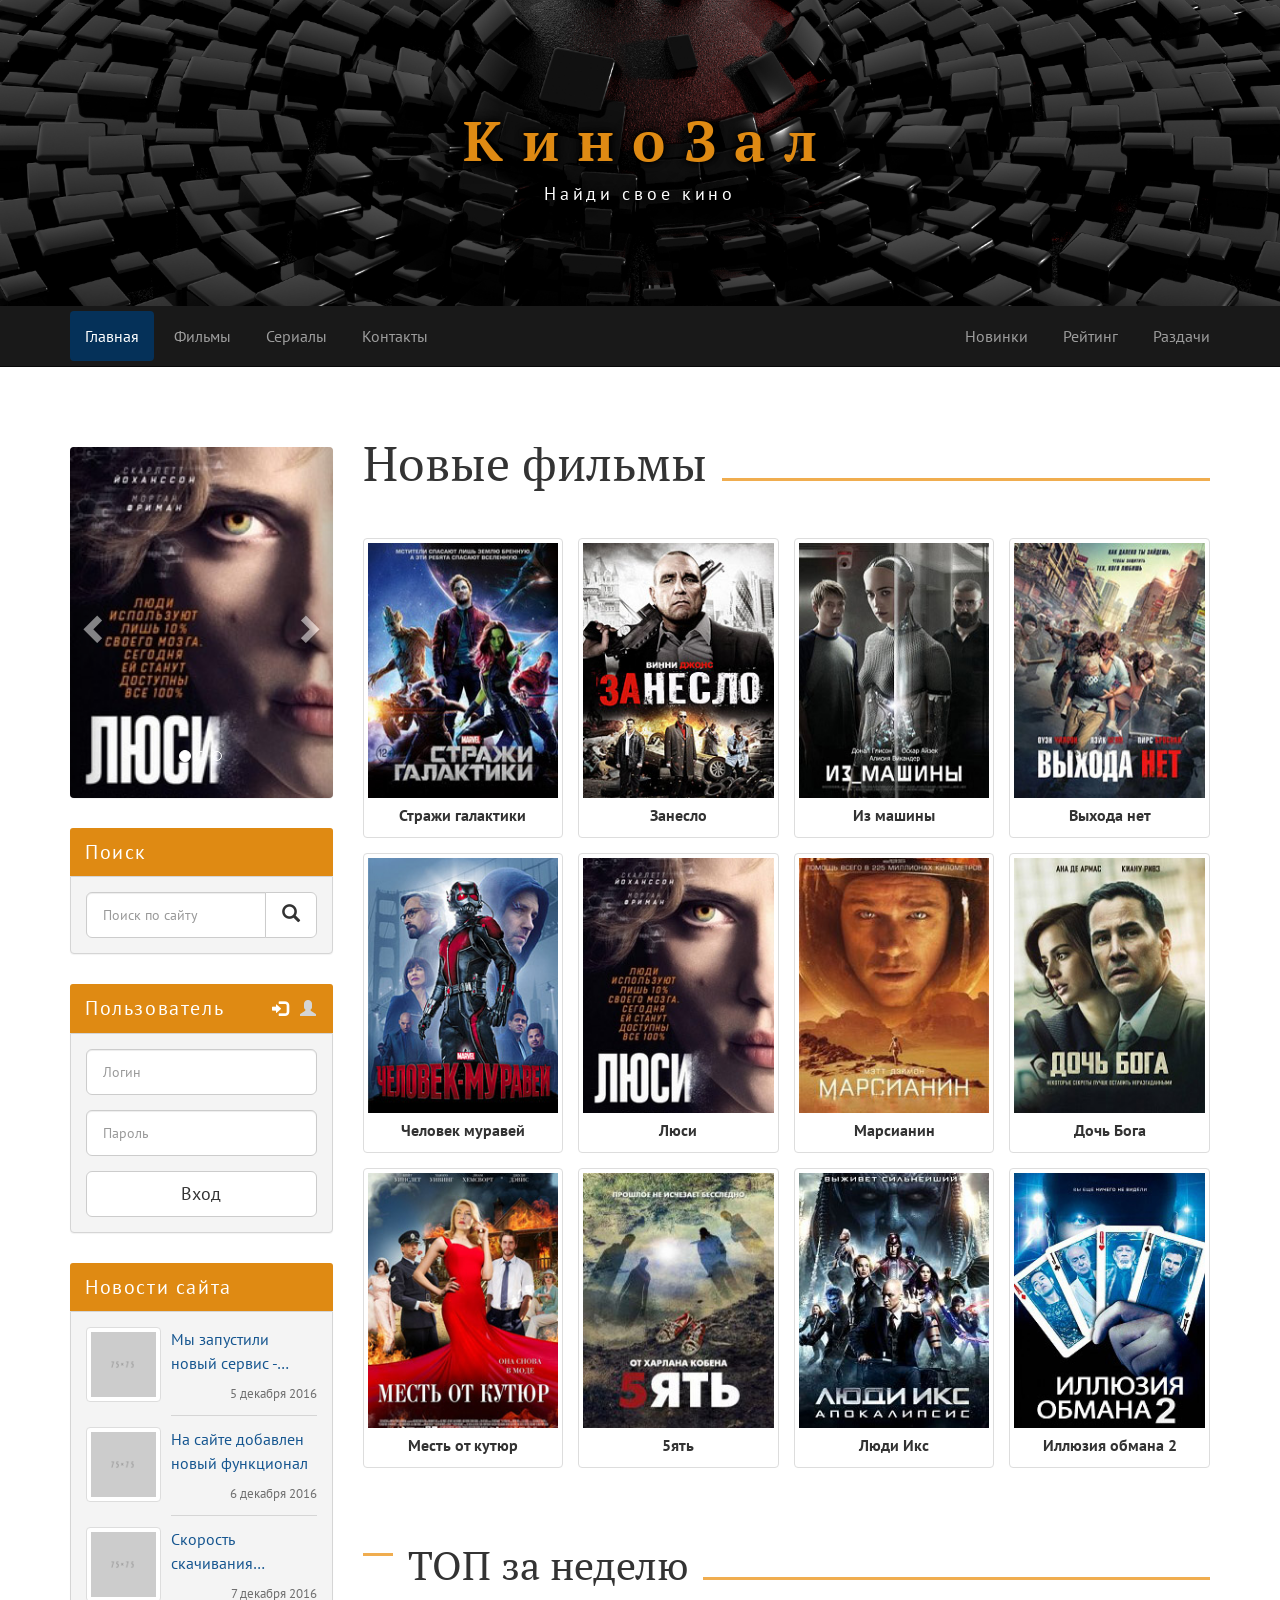
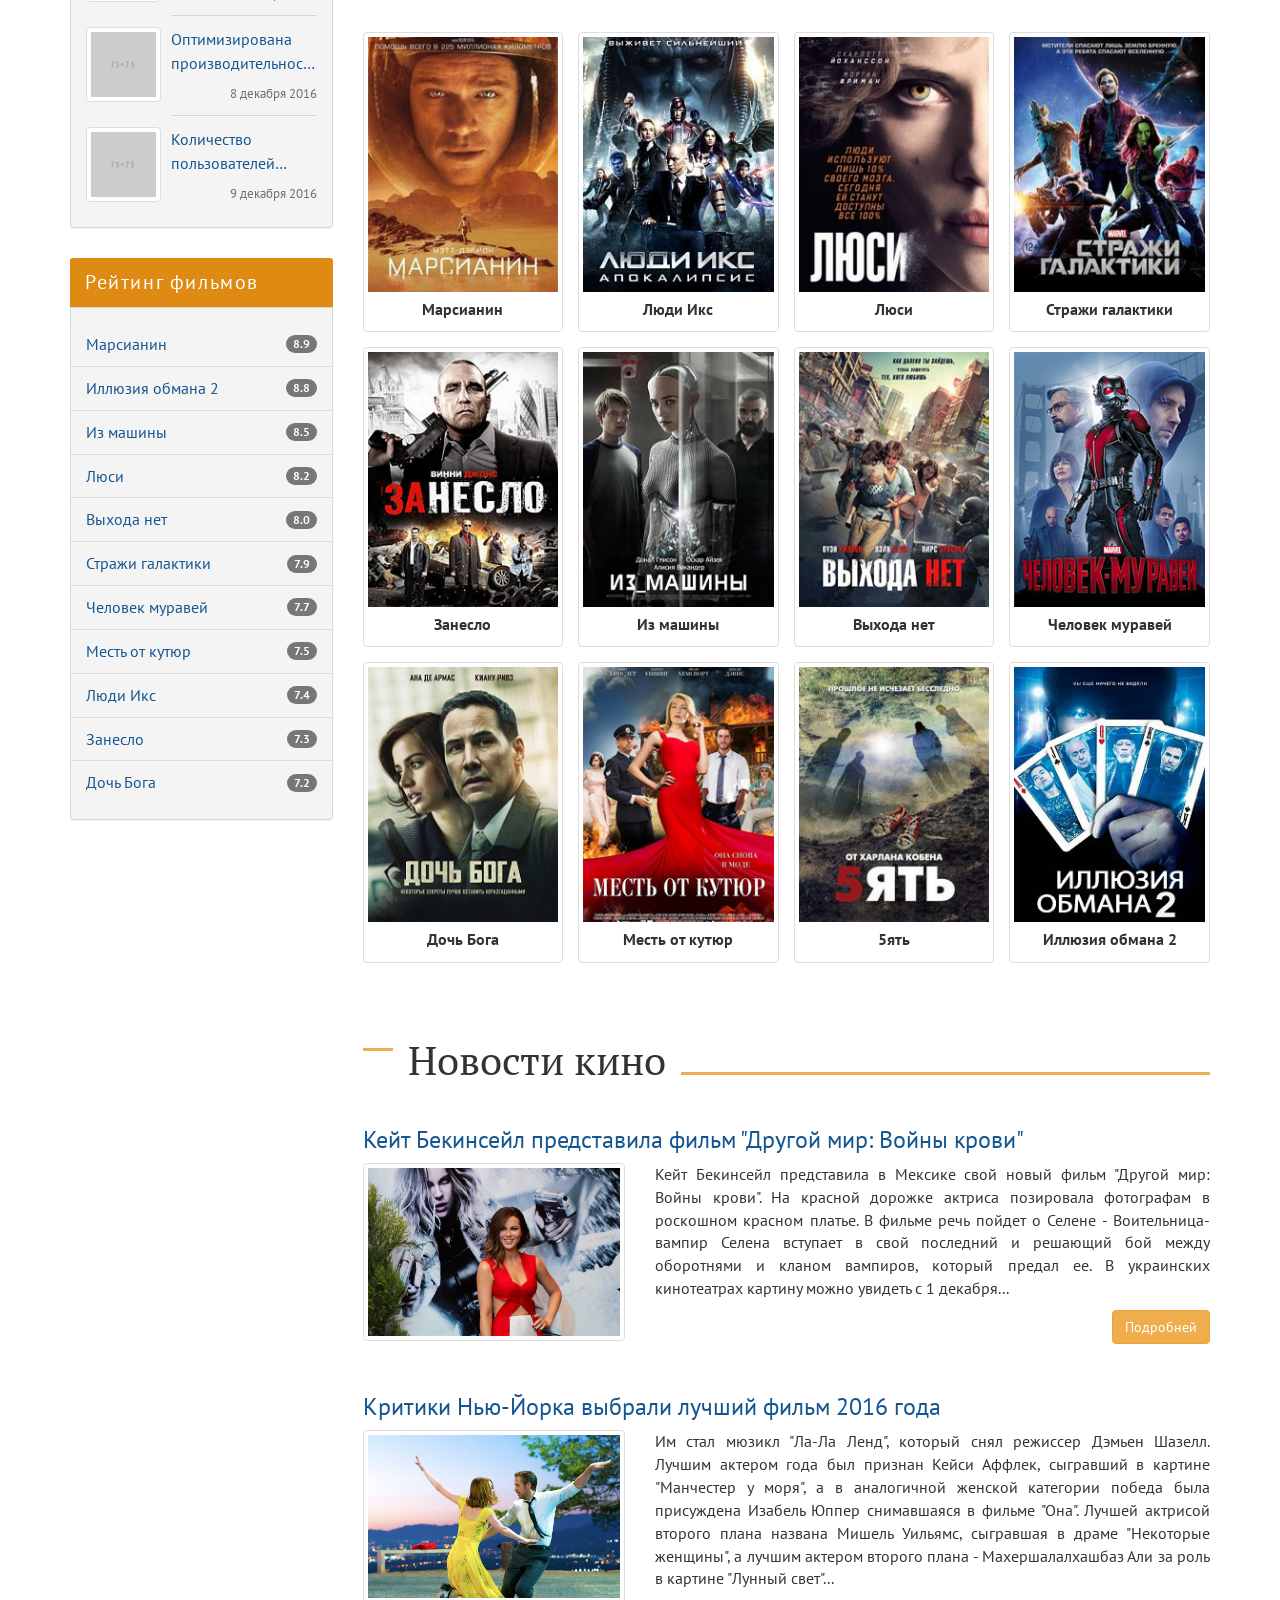
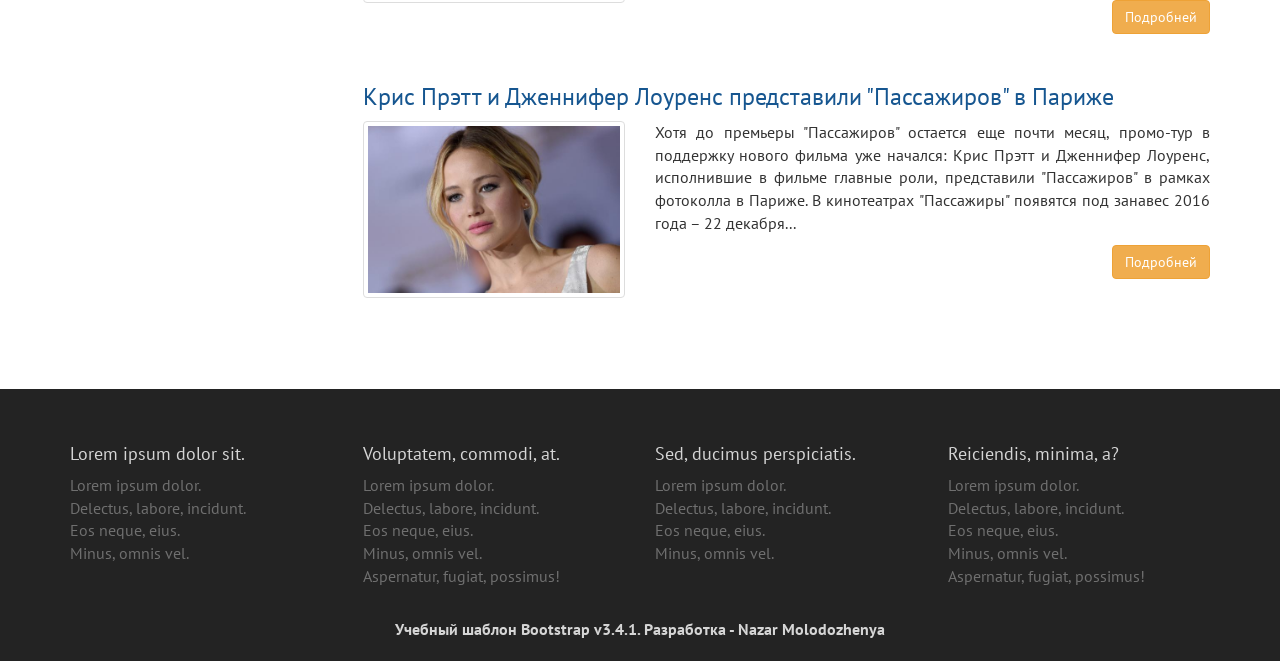
<file: index.html>
<!DOCTYPE html>

<html lang="ru">

<head>
    <meta charset="UTF-8">
    <meta name="viewport" content="width=device-width, initial-scale=1.0, minimum-scale=1.0">
    <meta http-equiv="X-UA-Compatible" content="ie=edge">
    <title>КиноЗал</title>
    <link href="libs/bootstrap/dist/css/bootstrap.min.css" rel="stylesheet">
    <link href="https://fonts.googleapis.com/css2?family=PT+Sans:wght@400;700&family=PT+Serif:wght@400;700&display=swap"
        rel="stylesheet">
    <link href="assets/css/style.css" rel="stylesheet">
    <link rel="icon" href="assets/img/favicon.png" type="image/x-icon">
    <!--[if lt IE 9]-->
    <script src="https://oss.maxcdn.com/html5shiv/3.7.3/html5shiv.min.js"></script>
    <script src="https://oss.maxcdn.com/respond/1.4.2/respond.min.js"></script>
    <!--[endif]-->
</head>

<body>

    <header class="header">
        <div class="header-logo">
            <div class="container">
                <strong class="header-logo__title">КиноЗал</strong>
                <span class="header-logo__description">Найди свое кино</span>
            </div>
        </div>
        <div class="header-menu">
            <nav class="navbar navbar-inverse navbar-static-top">
                <div class="container">
                    <div class="navbar-header">
                        <button type="button" class="navbar-toggle collapsed" data-toggle="collapse"
                            data-target="#navbar-top" aria-expanded="false">
                            <span class="sr-only">Toggle navigation</span>
                            <span class="icon-bar"></span>
                            <span class="icon-bar"></span>
                            <span class="icon-bar"></span>
                        </button>
                    </div>

                    <div class="collapse navbar-collapse" id="navbar-top">
                        <ul class="nav navbar-nav navbar-left">
                            <li class="active"><a href="index.html">Главная</a></li>
                            <li><a href="page.html">Фильмы</a></li>
                            <li><a href="#">Сериалы</a></li>
                            <li><a href="#">Контакты</a></li>
                        </ul>

                        <ul class="nav navbar-nav navbar-right">
                            <li><a href="#">Новинки</a></li>
                            <li><a href="#">Рейтинг</a></li>
                            <li><a href="#">Раздачи</a></li>
                        </ul>
                    </div>

                </div>
            </nav>
        </div>
    </header>

    <div class="container">
        <div class="row">

            <main class="main col-lg-9 col-lg-push-3 col-md-8 col-md-push-4">

                <section class="site-search panel panel-info visible-sm visible-xs">
                    <div class="panel-heading">Поиск</div>
                    <div class="panel-body">
                        <form action="search">
                            <div class="input-group input-group-lg">
                                <input type="search" class="form-control" placeholder="Поиск по сайту">
                                <span class="input-group-btn">
                                    <button class="btn btn-default">
                                        <span class="glyphicon glyphicon-search"></span>
                                    </button>
                                </span>
                            </div>
                        </form>
                    </div>
                </section>

                <section class="user-login panel panel-info visible-sm visible-xs">
                    <div class="panel-heading">Пользователь</div>
                    <div class="panel-body">
                        <ul class="user-login__tabs nav nav-tabs" role="tablist">
                            <li role="presentation" class="active">
                                <a href="#user-login-main" aria-controls="user-login-main" role="tab" data-toggle="tab">
                                    <span class="glyphicon glyphicon-log-in"></span>
                                </a>
                            </li>
                            <li role="presentation">
                                <a href="#user-registration-main" aria-controls="user-registration-main" role="tab"
                                    data-toggle="tab">
                                    <span class="glyphicon glyphicon-user"></span>
                                </a>
                            </li>
                        </ul>
                        <div class="user-login__content tab-content">
                            <div role="tabpanel" class="tab-pane fade in active" id="user-login-main">
                                <form action="login">
                                    <div class="form-group">
                                        <input type="text" class="form-control input-lg" placeholder="Логин">
                                    </div>
                                    <div class="form-group">
                                        <input type="password" class="form-control input-lg" placeholder="Пароль">
                                    </div>
                                    <button class="btn btn-default btn-lg btn-block">Вход</button>
                                </form>
                            </div>
                            <div role="tabpanel" class="tab-pane fade" id="user-registration-main">
                                <form action="registration">
                                    <div class="form-group">
                                        <input type="text" class="form-control input-lg" placeholder="Логин">
                                    </div>
                                    <div class="form-group">
                                        <input type="password" class="form-control input-lg" placeholder="Пароль">
                                    </div>
                                    <div class="form-group">
                                        <input type="email" class="form-control input-lg" placeholder="Email">
                                    </div>
                                    <button class="btn btn-default btn-lg btn-block">Регистрация</button>
                                </form>
                            </div>
                        </div>
                    </div>
                </section>

                <section class="new-films">
                    <h1 class="new-films__title">Новые фильмы</h1>
                    <div class="new-films__row row">
                        <article class="new-films__item col-lg-3 col-sm-4 col-xs-6">
                            <div class="new-films__item-thumbnail thumbnail">
                                <a class="new-films__item-link" href="">
                                    <img class="new-films__item-image" src="assets/img/films/1266931.jpg" alt="...">
                                    <div class="new-films__item-caption caption">
                                        <h3 class="new-films__item-title">Стражи галактики</h3>
                                    </div>
                                </a>
                            </div>
                        </article>
                        <article class="new-films__item col-lg-3 col-sm-4 col-xs-6">
                            <div class="new-films__item-thumbnail thumbnail">
                                <a class="new-films__item-link" href="">
                                    <img class="new-films__item-image" src="assets/img/films/1289488.jpg" alt="...">
                                    <div class="new-films__item-caption caption">
                                        <h3 class="new-films__item-title">Занесло</h3>
                                    </div>
                                </a>
                            </div>
                        </article>
                        <article class="new-films__item col-lg-3 col-sm-4 col-xs-6">
                            <div class="new-films__item-thumbnail thumbnail">
                                <a class="new-films__item-link" href="">
                                    <img class="new-films__item-image" src="assets/img/films/1341151.jpg" alt="...">
                                    <div class="new-films__item-caption caption">
                                        <h3 class="new-films__item-title">Из машины</h3>
                                    </div>
                                </a>
                            </div>
                        </article>
                        <article class="new-films__item col-lg-3 col-sm-4 col-xs-6">
                            <div class="new-films__item-thumbnail thumbnail">
                                <a class="new-films__item-link" href="">
                                    <img class="new-films__item-image" src="assets/img/films/1381061.jpg" alt="...">
                                    <div class="new-films__item-caption caption">
                                        <h3 class="new-films__item-title">Выхода нет</h3>
                                    </div>
                                </a>
                            </div>
                        </article>
                        <article class="new-films__item col-lg-3 col-sm-4 col-xs-6">
                            <div class="new-films__item-thumbnail thumbnail">
                                <a class="new-films__item-link" href="">
                                    <img class="new-films__item-image" src="assets/img/films/1393263.jpg" alt="...">
                                    <div class="new-films__item-caption caption">
                                        <h3 class="new-films__item-title">Человек муравей</h3>
                                    </div>
                                </a>
                            </div>
                        </article>
                        <article class="new-films__item col-lg-3 col-sm-4 col-xs-6">
                            <div class="new-films__item-thumbnail thumbnail">
                                <a class="new-films__item-link" href="">
                                    <img class="new-films__item-image" src="assets/img/films/1263242.jpg" alt="...">
                                    <div class="new-films__item-caption caption">
                                        <h3 class="new-films__item-title">Люси</h3>
                                    </div>
                                </a>
                            </div>
                        </article>
                        <article class="new-films__item col-lg-3 col-sm-4 col-xs-6">
                            <div class="new-films__item-thumbnail thumbnail">
                                <a class="new-films__item-link" href="">
                                    <img class="new-films__item-image" src="assets/img/films/1401663.jpg" alt="...">
                                    <div class="new-films__item-caption caption">
                                        <h3 class="new-films__item-title">Марсианин</h3>
                                    </div>
                                </a>
                            </div>
                        </article>
                        <article class="new-films__item col-lg-3 col-sm-4 col-xs-6">
                            <div class="new-films__item-thumbnail thumbnail">
                                <a class="new-films__item-link" href="">
                                    <img class="new-films__item-image" src="assets/img/films/1415999.jpg" alt="...">
                                    <div class="new-films__item-caption caption">
                                        <h3 class="new-films__item-title">Дочь Бога</h3>
                                    </div>
                                </a>
                            </div>
                        </article>
                        <article class="new-films__item col-lg-3 col-sm-4 col-xs-6">
                            <div class="new-films__item-thumbnail thumbnail">
                                <a class="new-films__item-link" href="">
                                    <img class="new-films__item-image" src="assets/img/films/1423264.jpg" alt="...">
                                    <div class="new-films__item-caption caption">
                                        <h3 class="new-films__item-title">Месть от кутюр</h3>
                                    </div>
                                </a>
                            </div>
                        </article>
                        <article class="new-films__item col-lg-3 col-sm-4 col-xs-6">
                            <div class="new-films__item-thumbnail thumbnail">
                                <a class="new-films__item-link" href="">
                                    <img class="new-films__item-image" src="assets/img/films/1441076.jpg" alt="...">
                                    <div class="new-films__item-caption caption">
                                        <h3 class="new-films__item-title">5ять</h3>
                                    </div>
                                </a>
                            </div>
                        </article>
                        <article class="new-films__item col-lg-3 col-sm-4 col-xs-6">
                            <div class="new-films__item-thumbnail thumbnail">
                                <a class="new-films__item-link" href="">
                                    <img class="new-films__item-image" src="assets/img/films/1453229.jpg" alt="...">
                                    <div class="new-films__item-caption caption">
                                        <h3 class="new-films__item-title">Люди Икс</h3>
                                    </div>
                                </a>
                            </div>
                        </article>
                        <article class="new-films__item col-lg-3 col-sm-4 col-xs-6">
                            <div class="new-films__item-thumbnail thumbnail">
                                <a class="new-films__item-link" href="">
                                    <img class="new-films__item-image" src="assets/img/films/1455536.jpg" alt="...">
                                    <div class="new-films__item-caption caption">
                                        <h3 class="new-films__item-title">Иллюзия обмана 2</h3>
                                    </div>
                                </a>
                            </div>
                        </article>
                    </div>
                </section>

                <section class="top-week">
                    <h2>ТОП за неделю</h2>
                    <div class="top-week__row row">
                        <article class="top-week__item col-lg-3 col-sm-4 col-xs-6">
                            <div class="top-week__item-thumbnail thumbnail">
                                <a href="#">
                                    <img src="assets/img/films/1401663.jpg" alt="Марсианин"
                                        class="top-week__item-image">
                                    <div class="top-week__item-caption caption">
                                        <h3 class="top-week__item-title">Марсианин</h3>
                                    </div>
                                </a>
                            </div>
                        </article>
                        <article class="top-week__item col-lg-3 col-sm-4 col-xs-6">
                            <div class="top-week__item-thumbnail thumbnail">
                                <a href="#">
                                    <img src="assets/img/films/1453229.jpg" alt="Люди Икс" class="top-week__item-image">
                                    <div class="top-week__item-caption caption">
                                        <h3 class="top-week__item-title">Люди Икс</h3>
                                    </div>
                                </a>
                            </div>
                        </article>
                        <article class="top-week__item col-lg-3 col-sm-4 col-xs-6">
                            <div class="top-week__item-thumbnail thumbnail">
                                <a href="#">
                                    <img src="assets/img/films/1263242.jpg" alt="Люси" class="top-week__item-image">
                                    <div class="top-week__item-caption caption">
                                        <h3 class="top-week__item-title">Люси</h3>
                                    </div>
                                </a>
                            </div>
                        </article>
                        <article class="top-week__item col-lg-3 col-sm-4 col-xs-6">
                            <div class="top-week__item-thumbnail thumbnail">
                                <a href="#">
                                    <img src="assets/img/films/1266931.jpg" alt="Стражи галактики"
                                        class="top-week__item-image">
                                    <div class="top-week__item-caption caption">
                                        <h3 class="top-week__item-title">Стражи галактики</h3>
                                    </div>
                                </a>
                            </div>
                        </article>
                        <article class="top-week__item col-lg-3 col-sm-4 col-xs-6">
                            <div class="top-week__item-thumbnail thumbnail">
                                <a href="#">
                                    <img src="assets/img/films/1289488.jpg" alt="Занесло" class="top-week__item-image">
                                    <div class="top-week__item-caption caption">
                                        <h3 class="top-week__item-title">Занесло</h3>
                                    </div>
                                </a>
                            </div>
                        </article>
                        <article class="top-week__item col-lg-3 col-sm-4 col-xs-6">
                            <div class="top-week__item-thumbnail thumbnail">
                                <a href="#">
                                    <img src="assets/img/films/1341151.jpg" alt="Из машины"
                                        class="top-week__item-image">
                                    <div class="top-week__item-caption caption">
                                        <h3 class="top-week__item-title">Из машины</h3>
                                    </div>
                                </a>
                            </div>
                        </article>
                        <article class="top-week__item col-lg-3 col-sm-4 col-xs-6">
                            <div class="top-week__item-thumbnail thumbnail">
                                <a href="#">
                                    <img src="assets/img/films/1381061.jpg" alt="Выхода нет"
                                        class="top-week__item-image">
                                    <div class="top-week__item-caption caption">
                                        <h3 class="top-week__item-title">Выхода нет</h3>
                                    </div>
                                </a>
                            </div>
                        </article>
                        <article class="top-week__item col-lg-3 col-sm-4 col-xs-6">
                            <div class="top-week__item-thumbnail thumbnail">
                                <a href="#">
                                    <img src="assets/img/films/1393263.jpg" alt="Человек муравей"
                                        class="top-week__item-image">
                                    <div class="top-week__item-caption caption">
                                        <h3 class="top-week__item-title">Человек муравей</h3>
                                    </div>
                                </a>
                            </div>
                        </article>
                        <article class="top-week__item col-lg-3 col-sm-4 col-xs-6">
                            <div class="top-week__item-thumbnail thumbnail">
                                <a href="#">
                                    <img src="assets/img/films/1415999.jpg" alt="Дочь Бога"
                                        class="top-week__item-image">
                                    <div class="top-week__item-caption caption">
                                        <h3 class="top-week__item-title">Дочь Бога</h3>
                                    </div>
                                </a>
                            </div>
                        </article>
                        <article class="top-week__item col-lg-3 col-sm-4 col-xs-6">
                            <div class="top-week__item-thumbnail thumbnail">
                                <a href="#">
                                    <img src="assets/img/films/1423264.jpg" alt="Месть от кутюр"
                                        class="top-week__item-image">
                                    <div class="top-week__item-caption caption">
                                        <h3 class="top-week__item-title">Месть от кутюр</h3>
                                    </div>
                                </a>
                            </div>
                        </article>
                        <article class="top-week__item col-lg-3 col-sm-4 col-xs-6">
                            <div class="top-week__item-thumbnail thumbnail">
                                <a href="#">
                                    <img src="assets/img/films/1441076.jpg" alt="5ять" class="top-week__item-image">
                                    <div class="top-week__item-caption caption">
                                        <h3 class="top-week__item-title">5ять</h3>
                                    </div>
                                </a>
                            </div>
                        </article>
                        <article class="top-week__item col-lg-3 col-sm-4 col-xs-6">
                            <div class="top-week__item-thumbnail thumbnail">
                                <a href="#">
                                    <img src="assets/img/films/1455536.jpg" alt="Иллюзия обмана 2"
                                        class="top-week__item-image">
                                    <div class="top-week__item-caption caption">
                                        <h3 class="top-week__item-title">Иллюзия обмана 2</h3>
                                    </div>
                                </a>
                            </div>
                        </article>
                    </div>
                </section>

                <section class="film-news">
                    <h2>Новости кино</h2>
                    <article class="film-news__item">
                        <h3><a href="#">Кейт Бекинсейл представила фильм "Другой мир: Войны крови"</a></h3>
                        <div class="row">
                            <div class="col-sm-4">
                                <div class="film-news__item-thumbnail thumbnail">
                                    <img class="film-news__item-image" src="assets/img/news/news-1.jpg" alt="image">
                                </div>
                            </div>
                            <div class="col-sm-8">
                                <p class="film-news__item-text">Кейт Бекинсейл представила в Мексике свой новый фильм
                                    "Другой мир: Войны
                                    крови". На красной дорожке актриса позировала фотографам в роскошном красном платье.
                                    В фильме речь
                                    пойдет о Селене - Воительница-вампир Селена вступает в свой последний и решающий бой
                                    между оборотнями
                                    и кланом вампиров, который предал ее. В украинских кинотеатрах картину можно увидеть
                                    с 1 декабря...
                                </p>
                                <a href="#" class="film-news__item-button btn btn-warning">Подробней</a>
                            </div>
                        </div>
                    </article>
                    <article class="film-news__item">
                        <h3><a href="#">Критики Нью-Йорка выбрали лучший фильм 2016 года</a></h3>
                        <div class="row">
                            <div class="col-sm-4">
                                <div class="film-news__item-thumbnail thumbnail">
                                    <img class="film-news__item-image" src="assets/img/news/news-2.jpg" alt="image">
                                </div>
                            </div>
                            <div class="col-sm-8">
                                <p class="film-news__item-text">Им стал мюзикл "Ла-Ла Ленд", который снял режиссер
                                    Дэмьен Шазелл. Лучшим
                                    актером года был признан Кейси Аффлек, сыгравший в картине "Манчестер у моря", а в
                                    аналогичной женской
                                    категории победа была присуждена Изабель Юппер снимавшаяся в фильме "Она". Лучшей
                                    актрисой второго
                                    плана названа Мишель Уильямс, сыгравшая в драме "Некоторые женщины", а лучшим
                                    актером второго плана -
                                    Махершалалхашбаз Али за роль в картине "Лунный свет"...</p>
                                <a href="#" class="film-news__item-button btn btn-warning">Подробней</a>
                            </div>
                        </div>
                    </article>
                    <article class="film-news__item">
                        <h3><a href="#">Крис Прэтт и Дженнифер Лоуренс представили "Пассажиров" в Париже</a></h3>
                        <div class="row">
                            <div class="col-sm-4">
                                <div class="film-news__item-thumbnail thumbnail">
                                    <img class="film-news__item-image" src="assets/img/news/news-3.jpg" alt="image">
                                </div>
                            </div>
                            <div class="col-sm-8">
                                <p class="film-news__item-text">Хотя до премьеры "Пассажиров" остается еще почти месяц,
                                    промо-тур в
                                    поддержку нового фильма уже начался: Крис Прэтт и Дженнифер Лоуренс, исполнившие в
                                    фильме главные
                                    роли, представили "Пассажиров" в рамках фотоколла в Париже. В кинотеатрах
                                    "Пассажиры" появятся под
                                    занавес 2016 года – 22 декабря...</p>
                                <a href="#" class="film-news__item-button btn btn-warning">Подробней</a>
                            </div>
                        </div>
                    </article>
                </section>

            </main>

            <aside class="left-sidebar col-lg-3 col-lg-pull-9 col-md-4 col-md-pull-8">

                <div class="vertical-slider panel panel-info hidden-sm hidden-xs">
                    <div id="vertical-carousel" class="carousel slide" data-ride="carousel">
                        <!-- Показатели -->
                        <ol class="carousel-indicators">
                            <li data-target="#vertical-carousel" data-slide-to="0" class="active"></li>
                            <li data-target="#vertical-carousel" data-slide-to="1"></li>
                            <li data-target="#vertical-carousel" data-slide-to="2"></li>
                        </ol>

                        <!-- Обертка для слайдов -->
                        <div class="carousel-inner" role="listbox">
                            <div class="item active">
                                <img class="vertical-slider__image" src="assets/img/films/1263242.jpg" alt="slider">
                            </div>
                            <div class="item">
                                <img class="vertical-slider__image" src="assets/img/films/1289488.jpg" alt="slider">
                            </div>
                            <div class="item">
                                <img class="vertical-slider__image" src="assets/img/films/1401663.jpg" alt="slider">
                            </div>
                        </div>

                        <!-- Элементы управления -->
                        <a class="left carousel-control" href="#vertical-carousel" role="button" data-slide="prev">
                            <span class="glyphicon glyphicon-chevron-left" aria-hidden="true"></span>
                            <span class="sr-only">Previous</span>
                        </a>
                        <a class="right carousel-control" href="#vertical-carousel" role="button" data-slide="next">
                            <span class="glyphicon glyphicon-chevron-right" aria-hidden="true"></span>
                            <span class="sr-only">Next</span>
                        </a>
                    </div>
                </div>

                <div class="site-search panel panel-info hidden-sm hidden-xs">
                    <div class="panel-heading">Поиск</div>
                    <div class="panel-body">
                        <form action="search">
                            <div class="input-group input-group-lg">
                                <input type="search" class="form-control" placeholder="Поиск по сайту">
                                <span class="input-group-btn">
                                    <button class="btn btn-default">
                                        <span class="glyphicon glyphicon-search"></span>
                                    </button>
                                </span>
                            </div>
                        </form>
                    </div>
                </div>

                <div class="user-login panel panel-info hidden-sm hidden-xs">
                    <div class="panel-heading">Пользователь</div>
                    <div class="panel-body">
                        <ul class="user-login__tabs nav nav-tabs" role="tablist">
                            <li role="presentation" class="active">
                                <a href="#user-login-sidebar" aria-controls="user-login-sidebar" role="tab"
                                    data-toggle="tab">
                                    <span class="glyphicon glyphicon-log-in"></span>
                                </a>
                            </li>
                            <li role="presentation">
                                <a href="#user-registration-sidebar" aria-controls="user-registration-sidebar"
                                    role="tab" data-toggle="tab">
                                    <span class="glyphicon glyphicon-user"></span>
                                </a>
                            </li>
                        </ul>
                        <div class="user-login__content tab-content">
                            <div role="tabpanel" class="tab-pane fade in active" id="user-login-sidebar">
                                <form action="login">
                                    <div class="form-group">
                                        <input type="text" class="form-control input-lg" placeholder="Логин">
                                    </div>
                                    <div class="form-group">
                                        <input type="password" class="form-control input-lg" placeholder="Пароль">
                                    </div>
                                    <button class="btn btn-default btn-lg btn-block">Вход</button>
                                </form>
                            </div>
                            <div role="tabpanel" class="tab-pane fade" id="user-registration-sidebar">
                                <form action="registration">
                                    <div class="form-group">
                                        <input type="text" class="form-control input-lg" placeholder="Логин">
                                    </div>
                                    <div class="form-group">
                                        <input type="password" class="form-control input-lg" placeholder="Пароль">
                                    </div>
                                    <div class="form-group">
                                        <input type="email" class="form-control input-lg" placeholder="Email">
                                    </div>
                                    <button class="btn btn-default btn-lg btn-block">Регистрация</button>
                                </form>
                            </div>
                        </div>
                    </div>
                </div>

                <div class="site-news panel panel-info">
                    <div class="panel-heading">Новости сайта</div>
                    <div class="panel-body">
                        <div class="site-news__item">
                            <div class="site-news__item-thumbnail thumbnail">
                                <img class="site-news__item-image" src=" assets/img/75x75.png" alt="image placeholder">
                            </div>
                            <div class="site-news__item-title">
                                <a class="site-news__item-link" href="#">
                                    Мы запустили новый сервис - КиноМонстр
                                </a>
                            </div>
                            <div class="site-news__item-date">5 декабря 2016</div>
                        </div>
                        <div class="site-news__item">
                            <div class="site-news__item-thumbnail thumbnail">
                                <img class="site-news__item-image" src=" assets/img/75x75.png" alt="image placeholder">
                            </div>
                            <div class="site-news__item-title">
                                <a class="site-news__item-link" href="#">
                                    На сайте добавлен новый функционал
                                </a>
                            </div>
                            <div class="site-news__item-date">6 декабря 2016</div>
                        </div>
                        <div class="site-news__item">
                            <div class="site-news__item-thumbnail thumbnail">
                                <img class="site-news__item-image" src=" assets/img/75x75.png" alt="image placeholder">
                            </div>
                            <div class="site-news__item-title">
                                <a class="site-news__item-link" href="#">
                                    Скорость скачивания фильмов увеличена
                                </a>
                            </div>
                            <div class="site-news__item-date">7 декабря 2016</div>
                        </div>
                        <div class="site-news__item">
                            <div class="site-news__item-thumbnail thumbnail">
                                <img class="site-news__item-image" src=" assets/img/75x75.png" alt="image placeholder">
                            </div>
                            <div class="site-news__item-title">
                                <a class="site-news__item-link" href="#">
                                    Оптимизирована производительность сервера
                                </a>
                            </div>
                            <div class="site-news__item-date">8 декабря 2016</div>
                        </div>
                        <div class="site-news__item">
                            <div class="site-news__item-thumbnail thumbnail">
                                <img class="site-news__item-image" src=" assets/img/75x75.png" alt="image placeholder">
                            </div>
                            <div class="site-news__item-title">
                                <a class="site-news__item-link" href="#">
                                    Количество пользователей перевалила за 10 000
                                </a>
                            </div>
                            <div class="site-news__item-date">9 декабря 2016</div>
                        </div>
                    </div>
                </div>

                <div class="top-films panel panel-info">
                    <div class="panel-heading">Рейтинг фильмов</div>
                    <div class="top-films__body panel-body">
                        <div class="top-films__list list-group">
                            <a href="#" class="top-films__link list-group-item">Марсианин<span
                                    class="top-films__badge badge">8.9</span></a>
                            <a href="#" class="top-films__link list-group-item">Иллюзия обмана 2<span
                                    class="top-films__badge badge">8.8</span></a>
                            <a href="#" class="top-films__link list-group-item">Из машины<span
                                    class="top-films__badge badge">8.5</span></a>
                            <a href="#" class="top-films__link list-group-item">Люси<span
                                    class="top-films__badge badge">8.2</span></a>
                            <a href="#" class="top-films__link list-group-item">Выхода нет<span
                                    class="top-films__badge badge">8.0</span></a>
                            <a href="#" class="top-films__link list-group-item">Стражи галактики<span
                                    class="top-films__badge badge">7.9</span></a>
                            <a href="#" class="top-films__link list-group-item">Человек муравей<span
                                    class="top-films__badge badge">7.7</span></a>
                            <a href="#" class="top-films__link list-group-item">Месть от кутюр<span
                                    class="top-films__badge badge">7.5</span></a>
                            <a href="#" class="top-films__link list-group-item">Люди Икс<span
                                    class="top-films__badge badge">7.4</span></a>
                            <a href="#" class="top-films__link list-group-item">Занесло<span
                                    class="top-films__badge badge">7.3</span></a>
                            <a href="#" class="top-films__link list-group-item">Дочь Бога<span
                                    class="top-films__badge badge">7.2</span></a>
                        </div>
                    </div>
                </div>

            </aside>

        </div>
    </div>

    <footer class="footer">
        <div class="container-fluid">
            <div class="row">
                <div class="container">
                    <div class="row">

                        <div class="footer-top">

                            <div class="footer-first col-md-3 col-xs-6">
                                <h4>Lorem ipsum dolor sit.</h4>
                                <ul>
                                    <li><a href="#">Lorem ipsum dolor.</a></li>
                                    <li><a href="#">Delectus, labore, incidunt.</a></li>
                                    <li><a href="#">Eos neque, eius.</a></li>
                                    <li><a href="#">Minus, omnis vel.</a></li>
                                </ul>
                            </div>

                            <div class="footer-second col-md-3 col-xs-6">
                                <h4>Voluptatem, commodi, at.</h4>
                                <ul>
                                    <li><a href="#">Lorem ipsum dolor.</a></li>
                                    <li><a href="#">Delectus, labore, incidunt.</a></li>
                                    <li><a href="#">Eos neque, eius.</a></li>
                                    <li><a href="#">Minus, omnis vel.</a></li>
                                    <li><a href="#">Aspernatur, fugiat, possimus!</a></li>
                                </ul>
                            </div>

                            <div class="footer-third col-md-3 col-xs-6">
                                <h4>Sed, ducimus perspiciatis.</h4>
                                <ul>
                                    <li><a href="#">Lorem ipsum dolor.</a></li>
                                    <li><a href="#">Delectus, labore, incidunt.</a></li>
                                    <li><a href="#">Eos neque, eius.</a></li>
                                    <li><a href="#">Minus, omnis vel.</a></li>
                                </ul>
                            </div>

                            <div class="footer-fourth col-md-3 col-xs-6">
                                <h4>Reiciendis, minima, a?</h4>
                                <ul>
                                    <li><a href="#">Lorem ipsum dolor.</a></li>
                                    <li><a href="#">Delectus, labore, incidunt.</a></li>
                                    <li><a href="#">Eos neque, eius.</a></li>
                                    <li><a href="#">Minus, omnis vel.</a></li>
                                    <li><a href="#">Aspernatur, fugiat, possimus!</a></li>
                                </ul>
                            </div>

                        </div>
                    </div>

                    <div class="row">
                        <div class="footer-bottom">

                            <div class="footer-author col-xs-12">
                                <strong>
                                    <a href="https://fomenko.top/">Учебный шаблон Bootstrap v3.4.1. Разработка - Nazar
                                        Molodozhenya</a></strong>
                            </div>

                        </div>
                    </div>
                </div>
            </div>

        </div>
    </footer>

    <script src="libs/jquery/dist/jquery.min.js"></script>
    <script src="libs/bootstrap/dist/js/bootstrap.min.js"></script>
</body>

</html>
</file>
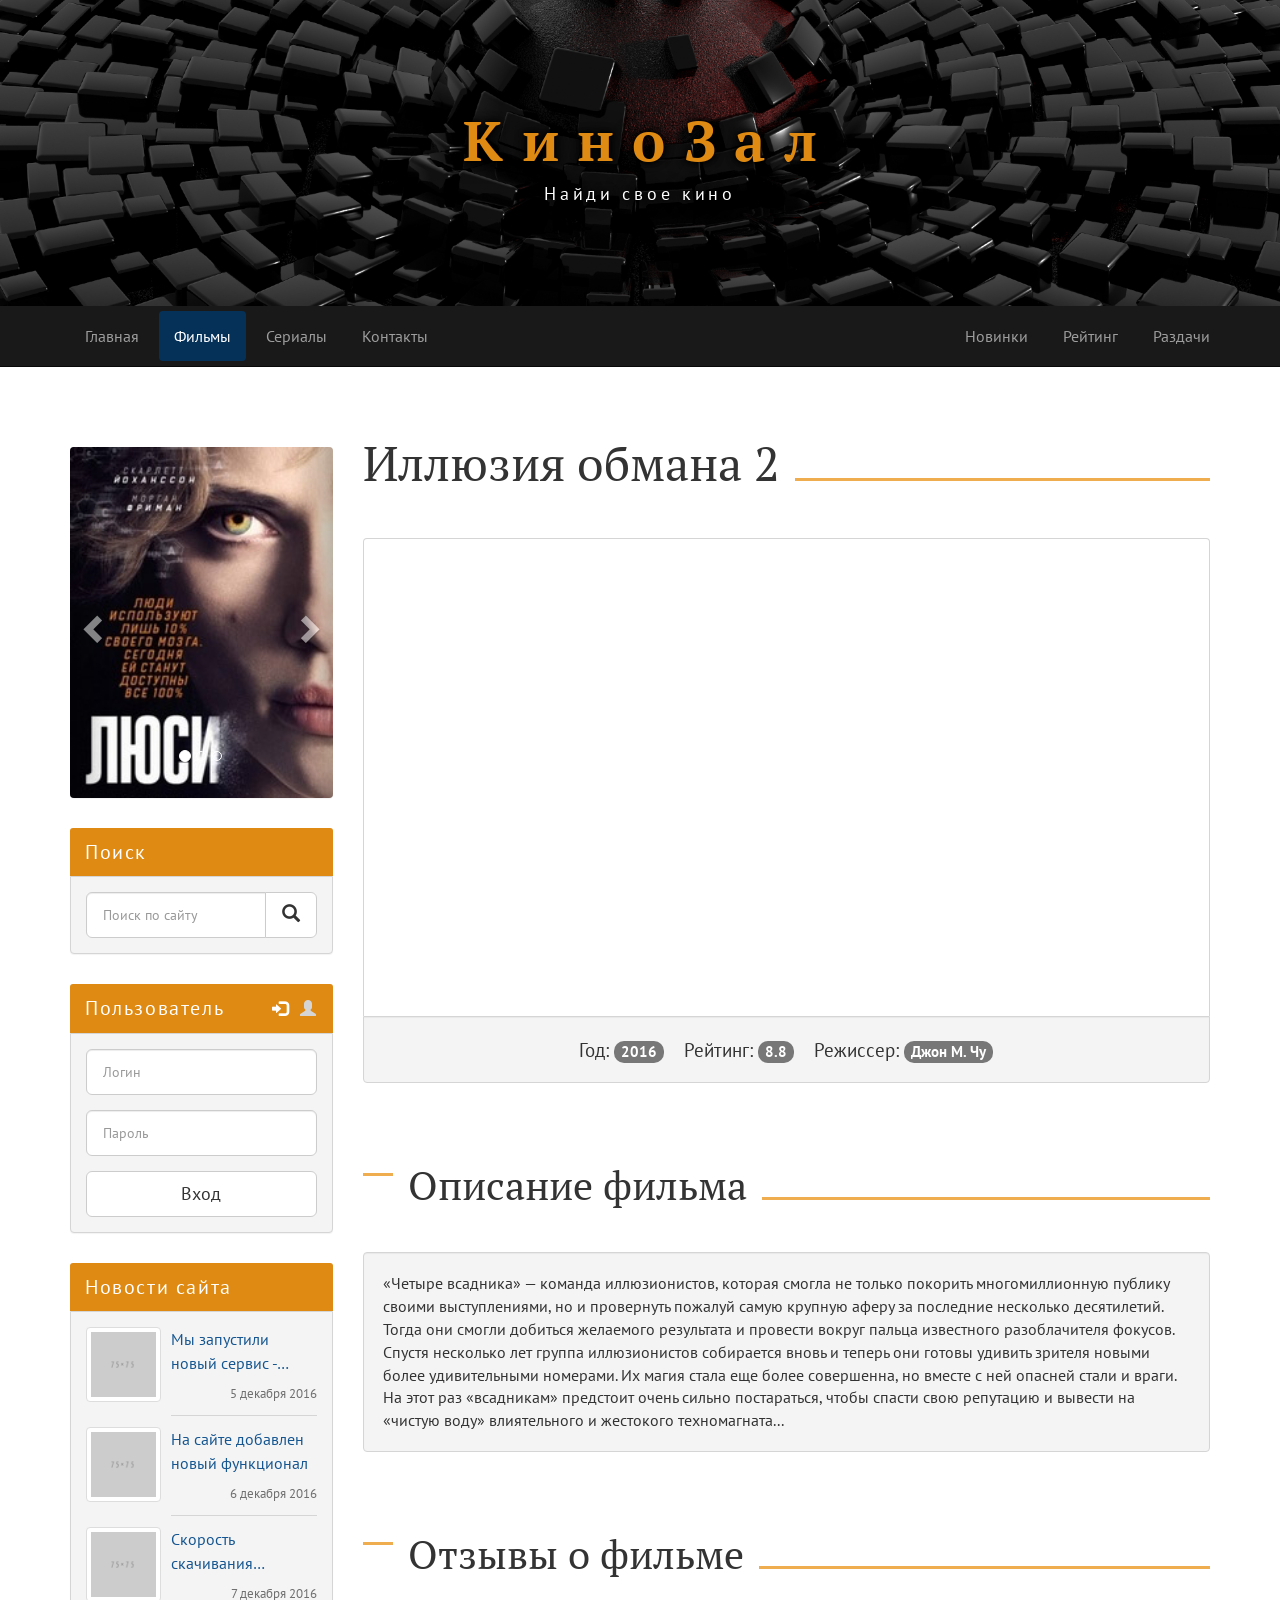
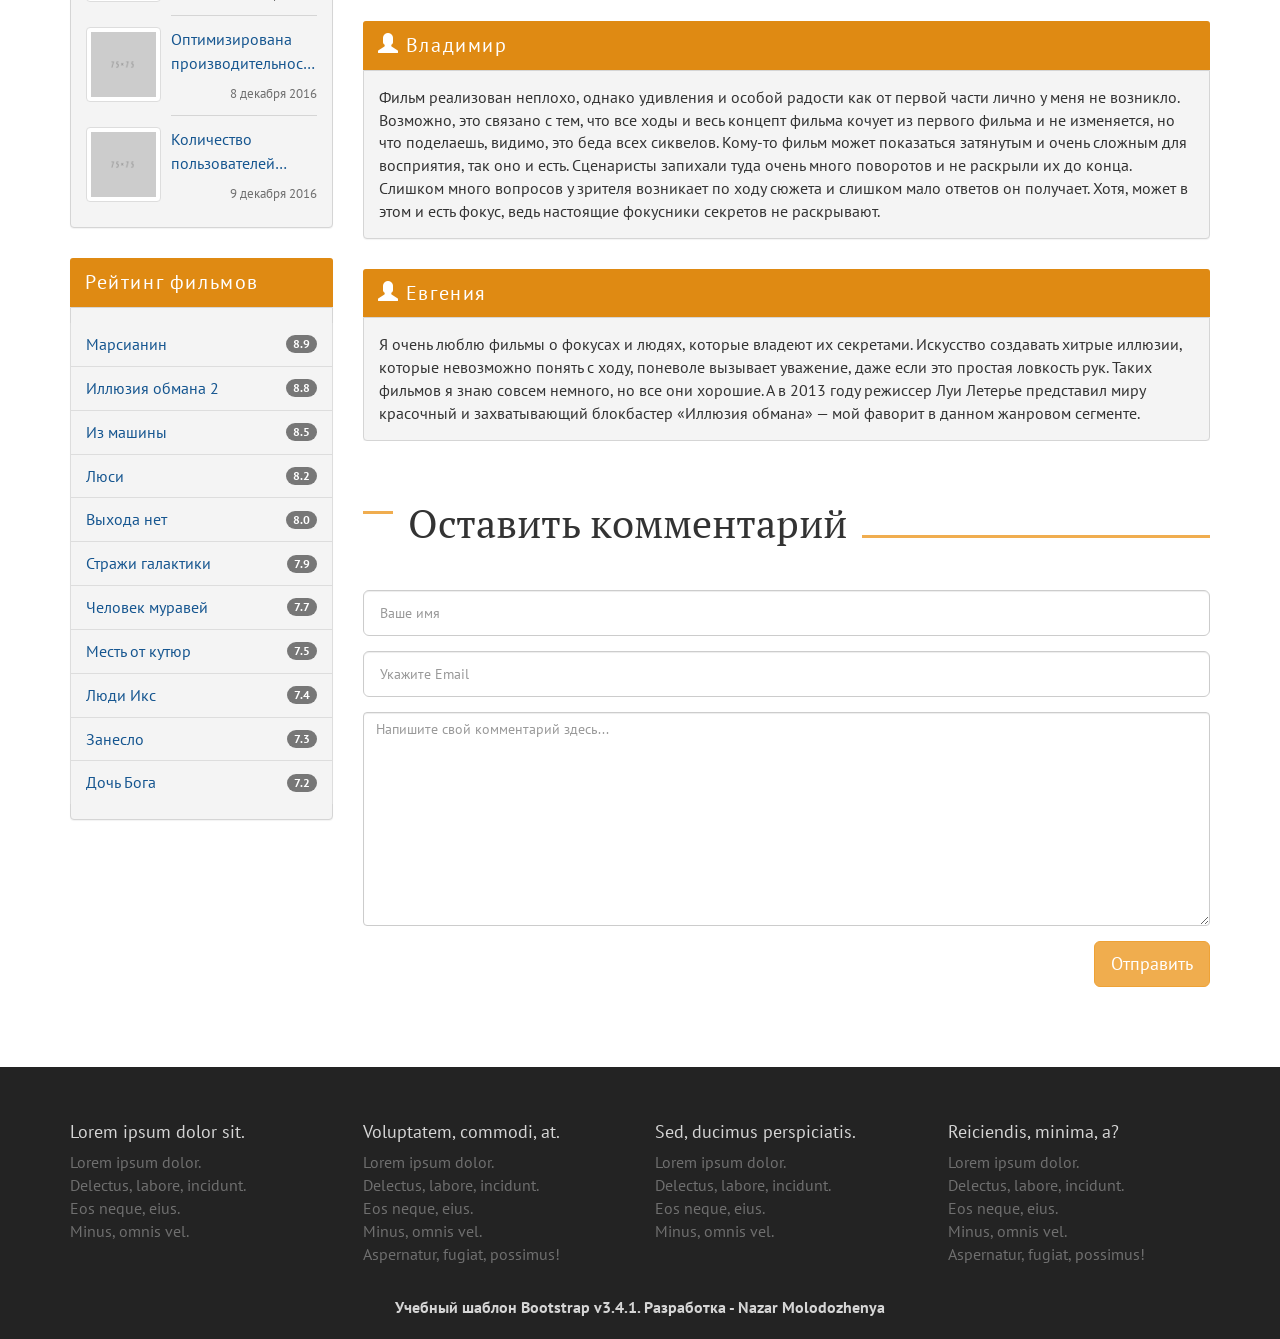
<file: page.html>
<!DOCTYPE html>

<html lang="ru">

<head>
    <meta charset="UTF-8">
    <meta name="viewport" content="width=device-width, initial-scale=1.0, minimum-scale=1.0">
    <meta http-equiv="X-UA-Compatible" content="ie=edge">
    <title>КиноЗал</title>
    <link href="libs/bootstrap/dist/css/bootstrap.min.css" rel="stylesheet">
    <link href="https://fonts.googleapis.com/css2?family=PT+Sans:wght@400;700&family=PT+Serif:wght@400;700&display=swap"
        rel="stylesheet">
    <link href="assets/css/style.css" rel="stylesheet">
    <link rel="icon" href="assets/img/favicon.png" type="image/x-icon">
    <!--[if lt IE 9]-->
    <script src="https://oss.maxcdn.com/html5shiv/3.7.3/html5shiv.min.js"></script>
    <script src="https://oss.maxcdn.com/respond/1.4.2/respond.min.js"></script>
    <!--[endif]-->
</head>

<body>

    <header class="header">
        <div class="header-logo">
            <div class="container">
                <strong class="header-logo__title">КиноЗал</strong>
                <span class="header-logo__description">Найди свое кино</span>
            </div>
        </div>
        <div class="header-menu">
            <nav class="navbar navbar-inverse navbar-static-top">
                <div class="container">

                    <div class="navbar-header">
                        <button type="button" class="navbar-toggle collapsed" data-toggle="collapse"
                            data-target="#navbar-top" aria-expanded="false">
                            <span class="sr-only">Toggle navigation</span>
                            <span class="icon-bar"></span>
                            <span class="icon-bar"></span>
                            <span class="icon-bar"></span>
                        </button>
                    </div>

                    <div class="collapse navbar-collapse" id="navbar-top">
                        <ul class="nav navbar-nav navbar-left">
                            <li><a href="index.html">Главная</a></li>
                            <li class="active"><a href="page.html">Фильмы</a></li>
                            <li><a href="#">Сериалы</a></li>
                            <li><a href="#">Контакты</a></li>
                        </ul>

                        <ul class="nav navbar-nav navbar-right">
                            <li><a href="#">Новинки</a></li>
                            <li><a href="#">Рейтинг</a></li>
                            <li><a href="#">Раздачи</a></li>
                        </ul>
                    </div>

                </div>
            </nav>
        </div>
    </header>

    <div class="container">
        <div class="row">

            <main class="main col-lg-9 col-lg-push-3 col-md-8 col-md-push-4">

                <section class="site-search panel panel-info hidden-lg hidden-md">
                    <div class="panel-heading">Поиск</div>
                    <div class="panel-body">
                        <form action="search">
                            <div class="input-group input-group-lg">
                                <input type="search" class="form-control" placeholder="Поиск по сайту">
                                <span class="input-group-btn">
                                    <button class="btn btn-default" type="submit">
                                        <span class="glyphicon glyphicon-search" aria-hidden="true"></span>
                                    </button>
                                </span>
                            </div>
                        </form>
                    </div>
                </section>

                <section class="user-login panel panel-info hidden-lg hidden-md">
                    <div class="panel-heading">Пользователь</div>
                    <div class="panel-body">
                        <ul class="user-login__tabs nav nav-tabs" role="tablist">
                            <li role="presentation" class="active">
                                <a href="#user-login-main" aria-controls="user-login-main" role="tab" data-toggle="tab">
                                    <span class="glyphicon glyphicon-log-in" title="Вход"></span>
                                </a>
                            </li>
                            <li role="presentation">
                                <a href="#user-registration-main" aria-controls="user-registration-main" role="tab"
                                    data-toggle="tab">
                                    <span class="glyphicon glyphicon-user" title="Регистрация"></span>
                                </a>
                            </li>
                        </ul>
                        <div class="user-login__content tab-content">
                            <div role="tabpanel" class="tab-pane fade in active" id="user-login-main">
                                <form action="login">
                                    <div class="form-group">
                                        <input class="form-control input-lg" type="text" placeholder="Логин">
                                    </div>
                                    <div class="form-group">
                                        <input class="form-control input-lg" type="password" placeholder="Пароль">
                                    </div>
                                    <button class="btn btn-lg btn-default btn-block" type="submit">Вход</button>
                                </form>
                            </div>
                            <div role="tabpanel" class="tab-pane fade" id="user-registration-main">
                                <form action="login">
                                    <div class="form-group">
                                        <input class="form-control input-lg" type="text" placeholder="Логин">
                                    </div>
                                    <div class="form-group">
                                        <input class="form-control input-lg" type="password" placeholder="Пароль">
                                    </div>
                                    <div class="form-group">
                                        <input class="form-control input-lg" type="email" placeholder="Email">
                                    </div>
                                    <button class="btn btn-lg btn-default btn-block" type="submit">Регистрация</button>
                                </form>
                            </div>
                        </div>
                    </div>
                </section>

                <section class="film-info">
                    <h1>Иллюзия обмана 2</h1>
                    <div class="embed-responsive embed-responsive-16by9">
                        <iframe class="embed-responsive-item" src="https://www.youtube.com/embed/47DzVAIzSQI"
                            allowfullscreen></iframe>
                    </div>
                    <div class="film-info__well well text-center">
                        <span class="film-info__wrapper">Год: <span class="film-info__badge badge">2016</span></span>
                        <span class="film-info__wrapper">Рейтинг: <span class="film-info__badge badge">8.8</span></span>
                        <span class="film-info__wrapper">Режиссер: <span class="film-info__badge badge">Джон М.
                                Чу</span></span>
                    </div>
                </section>

                <section class="film-description">
                    <h2>Описание фильма</h2>
                    <div class="well">
                        «Четыре всадника» — команда иллюзионистов, которая смогла не только покорить многомиллионную
                        публику своими
                        выступлениями, но и провернуть пожалуй самую крупную аферу за последние несколько десятилетий.
                        Тогда они
                        смогли добиться желаемого результата и провести вокруг пальца известного разоблачителя фокусов.
                        Спустя
                        несколько лет группа иллюзионистов собирается вновь и теперь они готовы удивить зрителя новыми
                        более
                        удивительными номерами. Их магия стала еще более совершенна, но вместе с ней опасней стали и
                        враги. На этот
                        раз «всадникам» предстоит очень сильно постараться, чтобы спасти свою репутацию и вывести на
                        «чистую воду»
                        влиятельного и жестокого техномагната...
                    </div>
                </section>

                <section class="film-comments">
                    <h2>Отзывы о фильме</h2>
                    <div class="panel panel-info">
                        <div class="panel-heading"><span class="glyphicon glyphicon-user"></span> <span>Владимир</span>
                        </div>
                        <div class="panel-body">
                            Фильм реализован неплохо, однако удивления и особой радости как от первой части лично у меня
                            не возникло.
                            Возможно, это связано с тем, что все ходы и весь концепт фильма кочует из первого фильма и
                            не изменяется,
                            но что поделаешь, видимо, это беда всех сиквелов. Кому-то фильм может показаться затянутым и
                            очень сложным
                            для восприятия, так оно и есть. Сценаристы запихали туда очень много поворотов и не раскрыли
                            их до конца.
                            Слишком много вопросов у зрителя возникает по ходу сюжета и слишком мало ответов он
                            получает. Хотя, может
                            в этом и есть фокус, ведь настоящие фокусники секретов не раскрывают.
                        </div>
                    </div>
                    <div class="panel panel-info">
                        <div class="panel-heading"><span class="glyphicon glyphicon-user"></span> <span>Евгения</span>
                        </div>
                        <div class="panel-body">
                            Я очень люблю фильмы о фокусах и людях, которые владеют их секретами. Искусство создавать
                            хитрые иллюзии,
                            которые невозможно понять с ходу, поневоле вызывает уважение, даже если это простая ловкость
                            рук. Таких
                            фильмов я знаю совсем немного, но все они хорошие. А в 2013 году режиссер Луи Летерье
                            представил миру
                            красочный и захватывающий блокбастер «Иллюзия обмана» — мой фаворит в данном жанровом
                            сегменте.
                        </div>
                    </div>
                </section>

                <section class="film-comment-form">
                    <h2>Оставить комментарий</h2>
                    <form>
                        <div class="form-group">
                            <input type="text" class="form-control input-lg" placeholder="Ваше имя">
                        </div>
                        <div class="form-group">
                            <input type="email" class="form-control input-lg" placeholder="Укажите Email">
                        </div>
                        <div class="form-group">
                            <textarea class="form-control" placeholder="Напишите свой комментарий здесь..."
                                rows="10"></textarea>
                        </div>
                        <button type="submit"
                            class="film-comment-form__button btn btn-lg btn-warning">Отправить</button>
                    </form>
                </section>

            </main>

            <aside class="left-sidebar col-lg-3 col-lg-pull-9 col-md-4 col-md-pull-8">

                <div class="vertical-slider panel panel-info hidden-sm hidden-xs">
                    <div id="vertical-carousel" class="carousel slide" data-ride="carousel">
                        <!-- Показатели -->
                        <ol class="carousel-indicators">
                            <li data-target="#vertical-carousel" data-slide-to="0" class="active"></li>
                            <li data-target="#vertical-carousel" data-slide-to="1"></li>
                            <li data-target="#vertical-carousel" data-slide-to="2"></li>
                        </ol>

                        <!-- Обертка для слайдов -->
                        <div class="carousel-inner" role="listbox">
                            <div class="item active">
                                <img class="vertical-slider__image" src="assets/img/films/1263242.jpg" alt="slider">
                            </div>
                            <div class="item">
                                <img class="vertical-slider__image" src="assets/img/films/1289488.jpg" alt="slider">
                            </div>
                            <div class="item">
                                <img class="vertical-slider__image" src="assets/img/films/1401663.jpg" alt="slider">
                            </div>
                        </div>

                        <!-- Элементы управления -->
                        <a class="left carousel-control" href="#vertical-carousel" role="button" data-slide="prev">
                            <span class="glyphicon glyphicon-chevron-left" aria-hidden="true"></span>
                            <span class="sr-only">Previous</span>
                        </a>
                        <a class="right carousel-control" href="#vertical-carousel" role="button" data-slide="next">
                            <span class="glyphicon glyphicon-chevron-right" aria-hidden="true"></span>
                            <span class="sr-only">Next</span>
                        </a>
                    </div>
                </div>

                <div class="site-search panel panel-info hidden-sm hidden-xs">
                    <div class="panel-heading">Поиск</div>
                    <div class="panel-body">
                        <form action="search">
                            <div class="input-group input-group-lg">
                                <input type="search" class="form-control" placeholder="Поиск по сайту">
                                <span class="input-group-btn">
                                    <button class="btn btn-default">
                                        <span class="glyphicon glyphicon-search"></span>
                                    </button>
                                </span>
                            </div>
                        </form>
                    </div>
                </div>

                <div class="user-login panel panel-info hidden-sm hidden-xs">
                    <div class="panel-heading">Пользователь</div>
                    <div class="panel-body">
                        <ul class="user-login__tabs nav nav-tabs" role="tablist">
                            <li role="presentation" class="active">
                                <a href="#user-login-sidebar" aria-controls="user-login-sidebar" role="tab"
                                    data-toggle="tab">
                                    <span class="glyphicon glyphicon-log-in"></span>
                                </a>
                            </li>
                            <li role="presentation">
                                <a href="#user-registration-sidebar" aria-controls="user-registration-sidebar"
                                    role="tab" data-toggle="tab">
                                    <span class="glyphicon glyphicon-user"></span>
                                </a>
                            </li>
                        </ul>
                        <div class="user-login__content tab-content">
                            <div role="tabpanel" class="tab-pane fade in active" id="user-login-sidebar">
                                <form action="login">
                                    <div class="form-group">
                                        <input type="text" class="form-control input-lg" placeholder="Логин">
                                    </div>
                                    <div class="form-group">
                                        <input type="password" class="form-control input-lg" placeholder="Пароль">
                                    </div>
                                    <button class="btn btn-default btn-lg btn-block">Вход</button>
                                </form>
                            </div>
                            <div role="tabpanel" class="tab-pane fade" id="user-registration-sidebar">
                                <form action="registration">
                                    <div class="form-group">
                                        <input type="text" class="form-control input-lg" placeholder="Логин">
                                    </div>
                                    <div class="form-group">
                                        <input type="password" class="form-control input-lg" placeholder="Пароль">
                                    </div>
                                    <div class="form-group">
                                        <input type="email" class="form-control input-lg" placeholder="Email">
                                    </div>
                                    <button class="btn btn-default btn-lg btn-block">Регистрация</button>
                                </form>
                            </div>
                        </div>
                    </div>
                </div>

                <div class="site-news panel panel-info">
                    <div class="panel-heading">Новости сайта</div>
                    <div class="panel-body">
                        <div class="site-news__item">
                            <div class="site-news__item-thumbnail thumbnail">
                                <img class="site-news__item-image" src=" assets/img/75x75.png" alt="image placeholder">
                            </div>
                            <div class="site-news__item-title">
                                <a class="site-news__item-link" href="#">
                                    Мы запустили новый сервис - КиноМонстр
                                </a>
                            </div>
                            <div class="site-news__item-date">5 декабря 2016</div>
                        </div>
                        <div class="site-news__item">
                            <div class="site-news__item-thumbnail thumbnail">
                                <img class="site-news__item-image" src=" assets/img/75x75.png" alt="image placeholder">
                            </div>
                            <div class="site-news__item-title">
                                <a class="site-news__item-link" href="#">
                                    На сайте добавлен новый функционал
                                </a>
                            </div>
                            <div class="site-news__item-date">6 декабря 2016</div>
                        </div>
                        <div class="site-news__item">
                            <div class="site-news__item-thumbnail thumbnail">
                                <img class="site-news__item-image" src=" assets/img/75x75.png" alt="image placeholder">
                            </div>
                            <div class="site-news__item-title">
                                <a class="site-news__item-link" href="#">
                                    Скорость скачивания фильмов увеличена
                                </a>
                            </div>
                            <div class="site-news__item-date">7 декабря 2016</div>
                        </div>
                        <div class="site-news__item">
                            <div class="site-news__item-thumbnail thumbnail">
                                <img class="site-news__item-image" src=" assets/img/75x75.png" alt="image placeholder">
                            </div>
                            <div class="site-news__item-title">
                                <a class="site-news__item-link" href="#">
                                    Оптимизирована производительность сервера
                                </a>
                            </div>
                            <div class="site-news__item-date">8 декабря 2016</div>
                        </div>
                        <div class="site-news__item">
                            <div class="site-news__item-thumbnail thumbnail">
                                <img class="site-news__item-image" src=" assets/img/75x75.png" alt="image placeholder">
                            </div>
                            <div class="site-news__item-title">
                                <a class="site-news__item-link" href="#">
                                    Количество пользователей перевалила за 10 000
                                </a>
                            </div>
                            <div class="site-news__item-date">9 декабря 2016</div>
                        </div>
                    </div>
                </div>

                <div class="top-films panel panel-info">
                    <div class="panel-heading">Рейтинг фильмов</div>
                    <div class="top-films__body panel-body">
                        <div class="top-films__list list-group">
                            <a href="#" class="top-films__link list-group-item">Марсианин<span
                                    class="top-films__badge badge">8.9</span></a>
                            <a href="#" class="top-films__link list-group-item">Иллюзия обмана 2<span
                                    class="top-films__badge badge">8.8</span></a>
                            <a href="#" class="top-films__link list-group-item">Из машины<span
                                    class="top-films__badge badge">8.5</span></a>
                            <a href="#" class="top-films__link list-group-item">Люси<span
                                    class="top-films__badge badge">8.2</span></a>
                            <a href="#" class="top-films__link list-group-item">Выхода нет<span
                                    class="top-films__badge badge">8.0</span></a>
                            <a href="#" class="top-films__link list-group-item">Стражи галактики<span
                                    class="top-films__badge badge">7.9</span></a>
                            <a href="#" class="top-films__link list-group-item">Человек муравей<span
                                    class="top-films__badge badge">7.7</span></a>
                            <a href="#" class="top-films__link list-group-item">Месть от кутюр<span
                                    class="top-films__badge badge">7.5</span></a>
                            <a href="#" class="top-films__link list-group-item">Люди Икс<span
                                    class="top-films__badge badge">7.4</span></a>
                            <a href="#" class="top-films__link list-group-item">Занесло<span
                                    class="top-films__badge badge">7.3</span></a>
                            <a href="#" class="top-films__link list-group-item">Дочь Бога<span
                                    class="top-films__badge badge">7.2</span></a>
                        </div>
                    </div>
                </div>

            </aside>

        </div>
    </div>

    <footer class="footer">
        <div class="container-fluid">
            <div class="row">
                <div class="container">
                    <div class="row">

                        <div class="footer-top">

                            <div class="footer-first col-md-3 col-xs-6">
                                <h4>Lorem ipsum dolor sit.</h4>
                                <ul>
                                    <li><a href="#">Lorem ipsum dolor.</a></li>
                                    <li><a href="#">Delectus, labore, incidunt.</a></li>
                                    <li><a href="#">Eos neque, eius.</a></li>
                                    <li><a href="#">Minus, omnis vel.</a></li>
                                </ul>
                            </div>

                            <div class="footer-second col-md-3 col-xs-6">
                                <h4>Voluptatem, commodi, at.</h4>
                                <ul>
                                    <li><a href="#">Lorem ipsum dolor.</a></li>
                                    <li><a href="#">Delectus, labore, incidunt.</a></li>
                                    <li><a href="#">Eos neque, eius.</a></li>
                                    <li><a href="#">Minus, omnis vel.</a></li>
                                    <li><a href="#">Aspernatur, fugiat, possimus!</a></li>
                                </ul>
                            </div>

                            <div class="footer-third col-md-3 col-xs-6">
                                <h4>Sed, ducimus perspiciatis.</h4>
                                <ul>
                                    <li><a href="#">Lorem ipsum dolor.</a></li>
                                    <li><a href="#">Delectus, labore, incidunt.</a></li>
                                    <li><a href="#">Eos neque, eius.</a></li>
                                    <li><a href="#">Minus, omnis vel.</a></li>
                                </ul>
                            </div>

                            <div class="footer-fourth col-md-3 col-xs-6">
                                <h4>Reiciendis, minima, a?</h4>
                                <ul>
                                    <li><a href="#">Lorem ipsum dolor.</a></li>
                                    <li><a href="#">Delectus, labore, incidunt.</a></li>
                                    <li><a href="#">Eos neque, eius.</a></li>
                                    <li><a href="#">Minus, omnis vel.</a></li>
                                    <li><a href="#">Aspernatur, fugiat, possimus!</a></li>
                                </ul>
                            </div>

                        </div>
                    </div>

                    <div class="row">
                        <div class="footer-bottom">

                            <div class="footer-author col-xs-12">
                                <strong>
                                    <a href="https://fomenko.top/">Учебный шаблон Bootstrap v3.4.1. Разработка - Nazar
                                        Molodozhenya</a></strong>
                            </div>

                        </div>
                    </div>
                </div>
            </div>

        </div>
    </footer>

    <script src="libs/jquery/dist/jquery.min.js"></script>
    <script src="libs/bootstrap/dist/js/bootstrap.min.js"></script>
</body>

</html>
</file>
<file: assets/css/style.css>
.header-logo__title,
.header-logo__description {
    text-shadow: 0 0 5px #000000, 0 0 10px #000000, 0 0 20px #000000;
}

.navbar-inverse {
    background-color: #191919;
}

.navbar-inverse .navbar-nav > .active a {
    background-color: #053159;
}
.navbar-inverse .navbar-nav > .active a:focus,
.navbar-inverse .navbar-nav > .active a:hover {
    background-color: #517ba2;
}

.navbar-inverse .navbar-nav > li > a {
    -webkit-transition: 0.5s;
    -o-transition: 0.5s;
    transition: 0.5s;
    text-align: center;
}
.navbar-inverse .navbar-nav > li > a:hover,
.navbar-inverse .navbar-nav > li > a:focus {
    background-color: #165690;
}

.navbar-header {
    text-align: center;
}

.navbar-toggle {
    float: none;
    margin-right: 0;
}

.panel-info {
    border: none;
    background-color: #f4f4f4;
}
.panel-info:not(:last-of-type) {
    margin-bottom: 30px;
}
.panel-info:last-of-type {
    margin-bottom: 0;
}
.panel-info .panel-heading {
    letter-spacing: 0.08em;
    font-size: 1.25rem;
    background-color: #df8a13;
    color: #ffffff;
    border: none;
}
.panel-info .panel-body {
    border: 1px solid #d5d5d5;
    border-radius: 0 0 4px 4px;
}

.btn-lg-lg,
.btn-lg-group-lg > .form-control,
.input-lg,
.input-group-lg > .form-control {
    font-size: 0.875rem;
}

.thumbnail {
    -webkit-transition: background-color 0.5s;
    -o-transition: background-color 0.5s;
    transition: background-color 0.5s;
}

.well {
    border-color: #d5d5d5;
    background-color: #f4f4f4;
}

.embed-responsive {
    border: 1px solid #d5d5d5;
    border-bottom: none;
    border-radius: 4px 4px 0 0;
}

html {
    font-size: 16px;
}

body {
    font-size: 16px;
    font-family: "PT Sans", sans-serif;
    overflow-y: scroll;
}

a {
    color: #165690;
}
a:hover,
a:focus {
    color: #df8a13;
    text-decoration: none;
}

h1 {
    font-family: "PT Serif", serif;
}
h1::after {
    position: absolute;
    width: 100%;
    margin: 0.85em 0 0 15px;
    content: "";
    border-bottom: 3px solid #f0ad4f;
}

h2 {
    font-family: "PT Serif", serif;
}
h2::before {
    position: absolute;
    left: 0;
    width: 30px;
    margin: 0.25em 0 0 0;
    content: "";
    border-bottom: 3px solid #f0ad4f;
}
h2::after {
    position: absolute;
    width: 100%;
    margin: 0.85em 0 0 15px;
    content: "";
    border-bottom: 3px solid #f0ad4f;
}

section {
    position: relative;
    overflow: hidden;
    margin: 0;
}

.header {
    margin-bottom: 80px;
}

.header-logo {
    text-align: center;
    padding: 100px 0;
    background-image: url("../img/header-bg.jpg");
    background-position: center;
    background-size: cover;
}
.header-logo__title {
    display: block;
    font-family: "PT Serif", serif;
    letter-spacing: 0.33em;
    margin-right: -0.33em;
    color: #df8a13;
}
.header-logo__description {
    display: block;
    font-size: 1.15rem;
    letter-spacing: 0.2em;
    color: #ffffff;
}

.main {
    margin-bottom: 80px;
}
.main .site-search {
    margin-bottom: 45px;
}
.main .user-login {
    margin-bottom: 60px;
}

.new-films__row,
.top-week__row {
    margin-right: -7.5px;
    margin-left: -7.5px;
    margin-bottom: -15px;
}
.new-films__item,
.top-week__item {
    padding-right: 7.5px;
    padding-left: 7.5px;
    margin-bottom: 15px;
}
.new-films__item-thumbnail,
.top-week__item-thumbnail {
    margin-bottom: 0;
}
.new-films__item-image,
.top-week__item-image {
    width: 100%;
}
.new-films__item-title,
.top-week__item-title {
    margin: 0;
    font-size: 1rem;
    font-weight: bold;
    display: block;
    overflow: hidden;
    white-space: nowrap;
    -o-text-overflow: ellipsis;
    text-overflow: ellipsis;
}
.new-films__item-caption,
.top-week__item-caption {
    text-align: center;
}
.new-films__item:hover .thumbnail,
.top-week__item:hover .thumbnail {
    border-color: #df8a13;
    background-color: #df8a13;
}
.new-films__item:hover h3,
.top-week__item:hover h3 {
    color: #ffffff;
}

.film-news__item .thumbnail {
    margin-bottom: 0;
    -webkit-transition: background-color 0.25s;
    -o-transition: background-color 0.25s;
    transition: background-color 0.25s;
}
.film-news__item-image {
    width: 100%;
}
.film-news__item-text {
    text-align: justify;
}
.film-news__item-button {
    float: right;
    margin-bottom: 30px;
    -webkit-transition: background-color 0.25s;
    -o-transition: background-color 0.25s;
    transition: background-color 0.25s;
}
.film-news__item:hover .thumbnail {
    border-color: #df8a13;
    background-color: #df8a13;
}
.film-news__item:hover h3 > a {
    color: #df8a13;
}
.film-news__item:hover .btn-warning {
    background-color: #df8a13;
}
.film-news__item h3 > a {
    -webkit-transition: color 0.25s;
    -o-transition: color 0.25s;
    transition: color 0.25s;
}

.film-info {
    font-size: 1.2em;
}
.film-info__wrapper {
    white-space: nowrap;
}
.film-info__wrapper:not(:last-of-type) {
    margin-right: 15px;
}
.film-info__badge {
    font-size: 0.8em;
}
.film-info__well {
    border-top-left-radius: 0;
    border-top-right-radius: 0;
}

.film-comment-form__button {
    float: right;
}

.left-sidebar {
    margin-bottom: 80px;
}

.vertical-slider {
    border-radius: 4px;
    overflow: hidden;
}
.vertical-slider__image {
    width: 100%;
}

.user-login {
    position: relative;
}
.user-login__tabs {
    position: absolute;
    top: 0;
    right: 15px;
    border: none;
    margin-right: -5px;
}
.user-login__tabs a {
    background-color: transparent !important;
    border: none !important;
    color: #d5d5d5;
    padding: 14px 5px 11px !important;
}
.user-login__tabs .active a {
    color: #ffffff !important;
}

.site-news__item {
    clear: both;
    position: relative;
}
.site-news__item:not(:last-child) {
    min-height: 84.99999999px;
    margin-bottom: 15px;
}
.site-news__item:not(:last-child)::after {
    content: "";
    position: absolute;
    width: -webkit-calc(100% - 84.99999999px);
    width: calc(100% - 84.99999999px);
    height: 1px;
    background-color: #d5d5d5;
    bottom: -4px;
    right: 0;
}
.site-news__item:hover a {
    color: #df8a13;
}
.site-news__item:hover .thumbnail {
    border-color: #df8a13;
    background-color: #df8a13;
}
.site-news__item-thumbnail {
    float: left;
    width: 75px;
    margin: 0 9.99999999px 9.99999999px 0;
}
.site-news__item-image {
    width: 100%;
}
.site-news__item-title {
    -webkit-transition: color 0.25s;
    -o-transition: color 0.25s;
    transition: color 0.25s;
    margin-bottom: 0.5em;
}
.site-news__item-link {
    display: -webkit-box;
    overflow: hidden;
    height: 50px;
    font-size: 1rem;
    line-height: 1.5rem;
    -webkit-box-orient: vertical;
    -webkit-line-clamp: 2;
}
.site-news__item-date {
    text-align: right;
    font-size: 0.8rem;
    color: #6f6f6f;
}

.top-films__body {
    padding-left: 0;
    padding-right: 0;
}
.top-films__list {
    margin-bottom: 0;
}
.top-films__link {
    background-color: transparent;
    margin-right: -1px;
    margin-left: -1px;
    color: #165690 !important;
    padding-right: 50px;
}
.top-films__link:first-child {
    border-top: none;
    border-radius: 0;
}
.top-films__link:last-child {
    border-bottom: none;
    border-radius: 0;
}
.top-films__link:hover,
.top-films__link:focus {
    color: #ffffff !important;
    background-color: #df8a13 !important;
    border-color: #df8a13;
}
.top-films__link:hover .badge,
.top-films__link:focus .badge {
    background-color: #232323;
}
.top-films__badge {
    position: absolute;
    right: 15px;
    top: 50%;
    -webkit-transform: translateY(-50%);
    -ms-transform: translateY(-50%);
    transform: translateY(-50%);
}

.footer {
    padding-top: 45px;
    color: #d5d5d5;
    background-color: #232323;
}
.footer ul {
    padding: 0;
    list-style: none;
}
.footer a {
    color: #6f6f6f;
}
.footer a:hover {
    color: #ffffff;
}

.footer-author {
    margin: 20px 0;
    text-align: center;
}
.footer-author a {
    color: #d5d5d5;
}
@media (min-width: 576px) {
    h1 {
        margin: -9.99999999px 0 1em;
        font-size: 3rem;
    }
    h2 {
        margin: 60px 0 45px 45px;
        font-size: 2.5rem;
    }
    h3 {
        font-size: 1.5rem;
    }
    .header-logo__title {
        font-size: 3.5rem;
    }
}
@media (min-width: 768px) {
    .navbar-inverse .navbar-nav > li > a {
        border-radius: 4px;
    }
    .navbar-left > li {
        margin: 5px 5px 5px 0;
    }
    .navbar-right > li {
        margin: 5px 0 5px 5px;
    }
}
@media (max-width: 767.8px) {
    .navbar-left {
        margin-bottom: 0;
    }
    .navbar-right {
        margin-top: 0;
    }
}
@media (max-width: 575.8px) {
    h1 {
        margin: 0 0 1em;
        font-size: 2rem;
    }
    h2 {
        margin: 45px 0 30px 45px;
        font-size: 1.75rem;
    }
    h3 {
        font-size: 1.25rem;
    }
    .header-logo__title {
        font-size: 2.5rem;
    }
}
</file>
